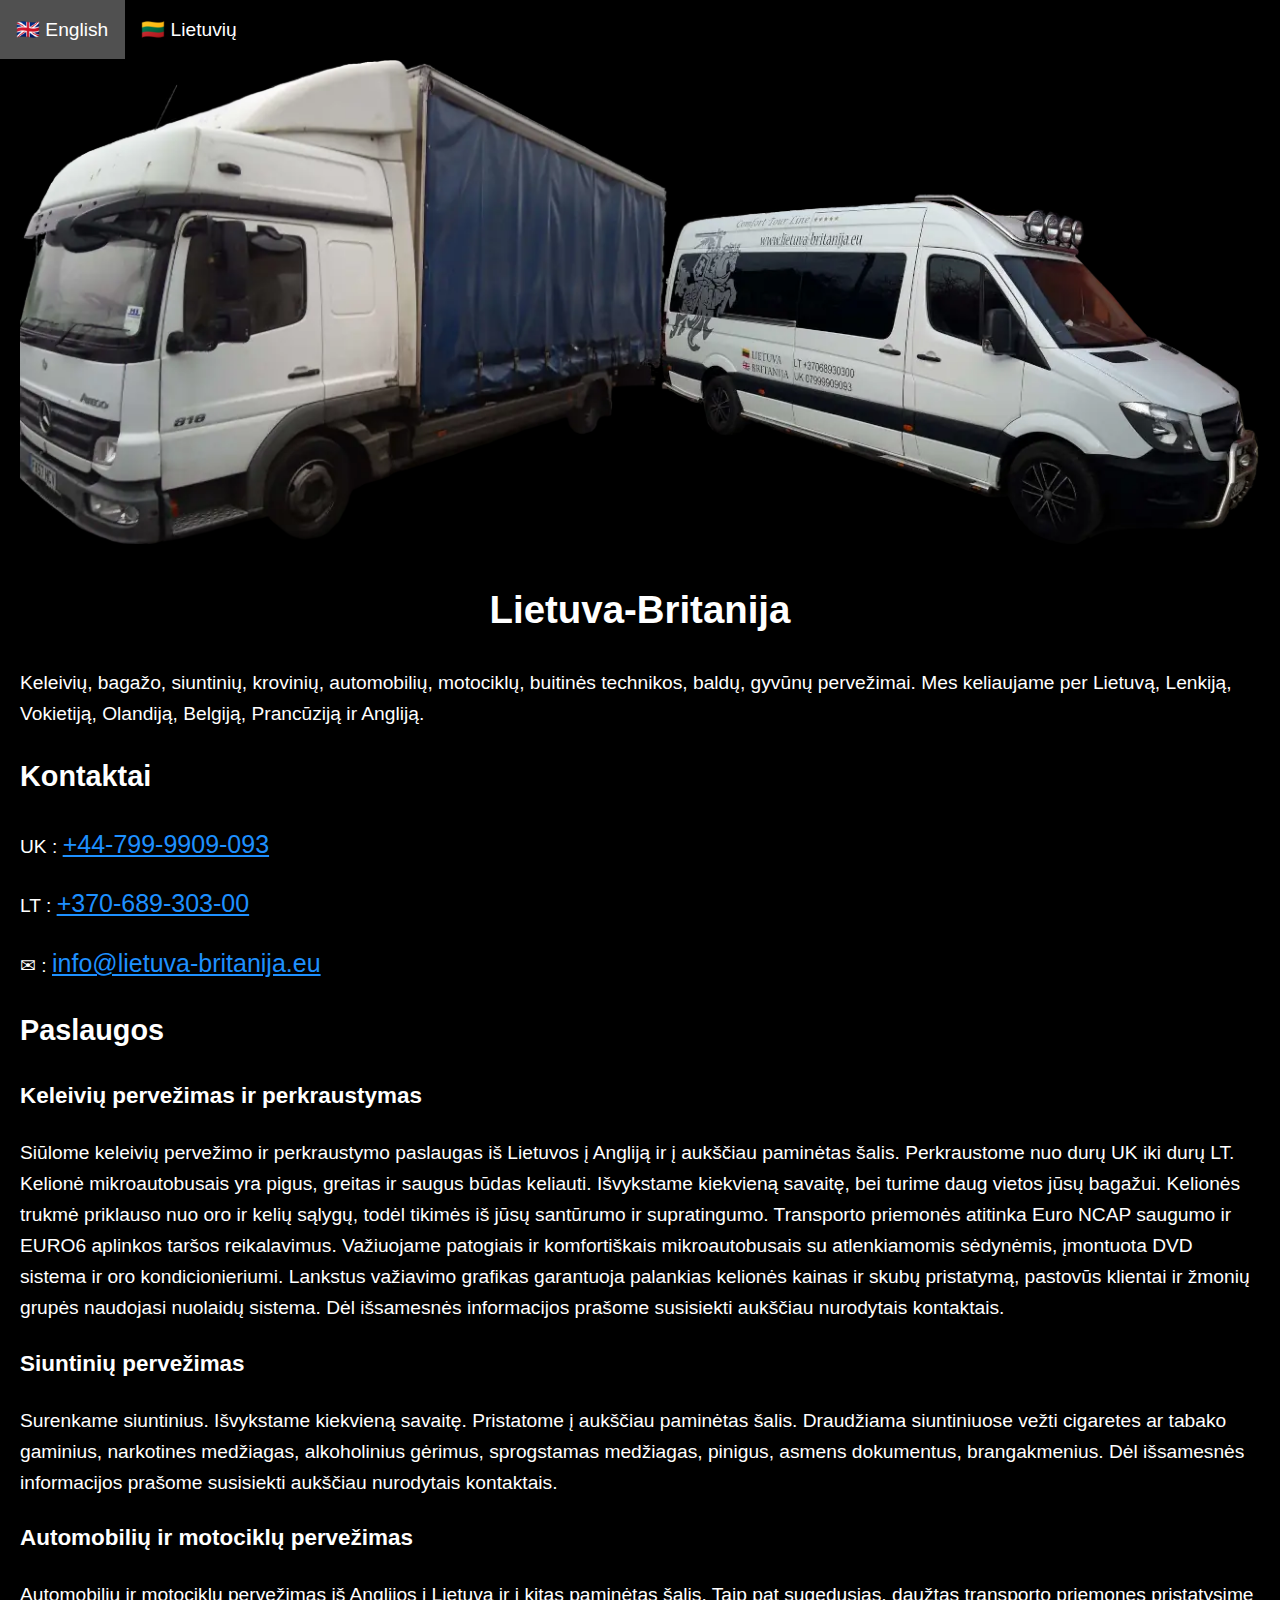
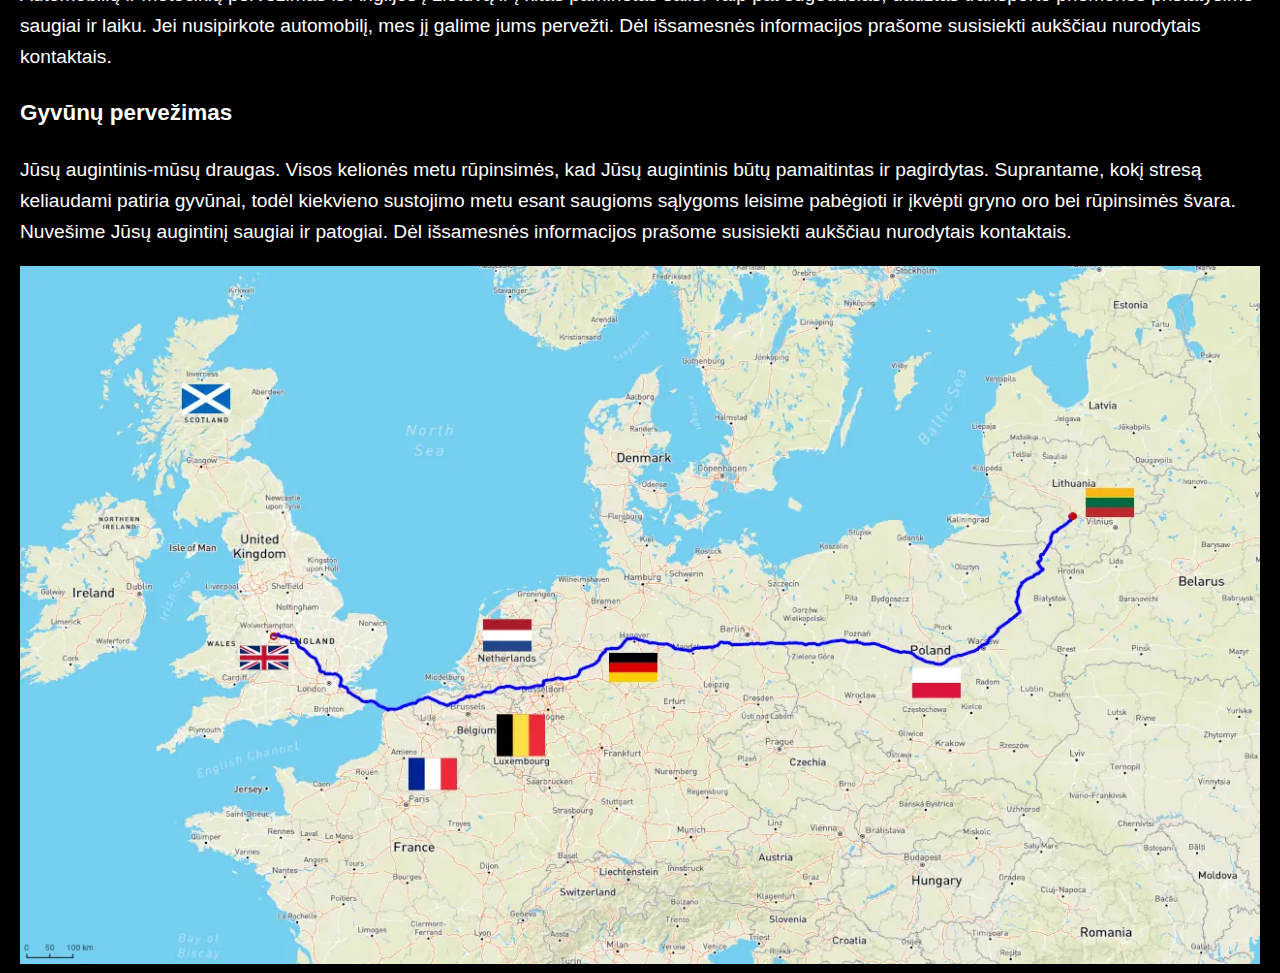
<file: index.html>
<!DOCTYPE html>
<html lang="lt">
	<head>
		<meta charset="utf-8">
		<meta name="viewport" content="width=device-width,
		initial-scale=1">
		<meta name="Description" content="Lietuva Britanija pervezimai
			    i Anglija, siuntos i Anglija, siuntos i Lietuva,
			    siuntos i olandija, keleiviu pervezimai, gyvunu
			    pervezimai, perkraustymai i Anglija">
		<title>Lietuva-Britanija | Pervežimai</title>
		<link rel="stylesheet" href="style.css">
	</head>



	<body>
		<ul>
			<li><a href="index-en.html">
					&#x1F1EC&#x1F1E7 English</a></li>
			<li><a href="index.html">
					&#x1F1F1&#x1F1F9 Lietuvių</a></li>
		</ul>

		<div style="padding:20px;margin-top:40px;height:1500px;">



			<img src="vehicles.webp" alt="Vehicles"
			style="max-width:100%;height:auto;">
			<h1 style="text-align:center;">Lietuva-Britanija</h1>
			<p>
			Keleivių, bagažo, siuntinių, krovinių, automobilių,
			motociklų, buitinės technikos, baldų, gyvūnų
			pervežimai.
			Mes keliaujame per Lietuvą, Lenkiją, Vokietiją,
			Olandiją, Belgiją, Prancūziją ir Angliją.
			</p>



			<h2>Kontaktai</h2>
			<p>UK : <a href="tel:+44-799-9909-093"
				style="font-size:25px;color:#1E90FF;">
				+44-799-9909-093</a></p>
			<p>LT : <a href="tel:+370-689-303-00"
				style="font-size:25px;color:#1E90FF;">
				+370-689-303-00</a></p>
			<p>&#x2709 :
			<a href="mailto:info@lietuva-britanija.eu"
				style="font-size:25px;color:#1E90FF;">
				info@lietuva-britanija.eu</a></p>



			<h2>Paslaugos</h2>



			<h3>Keleivių pervežimas ir perkraustymas</h3>
			<p>
			Siūlome keleivių pervežimo ir perkraustymo paslaugas
			iš Lietuvos į Angliją ir į aukščiau paminėtas šalis.
			Perkraustome nuo durų UK iki durų LT.
			Kelionė mikroautobusais yra pigus, greitas ir saugus
			būdas keliauti.
			Išvykstame kiekvieną savaitę, bei turime daug vietos
			jūsų bagažui.
			Kelionės trukmė priklauso nuo oro ir kelių sąlygų,
			todėl tikimės iš jūsų santūrumo ir supratingumo.
			Transporto priemonės atitinka Euro NCAP saugumo ir
			EURO6 aplinkos taršos reikalavimus.
			Važiuojame patogiais ir komfortiškais mikroautobusais
			su atlenkiamomis sėdynėmis, įmontuota DVD sistema ir
			oro kondicionieriumi.
			Lankstus važiavimo grafikas garantuoja palankias
			kelionės kainas ir skubų pristatymą, pastovūs klientai
			ir žmonių grupės naudojasi nuolaidų sistema.
			Dėl išsamesnės informacijos prašome susisiekti
			aukščiau nurodytais kontaktais.
			</p>



			<h3>Siuntinių pervežimas</h3>
			<p>
			Surenkame siuntinius. Išvykstame kiekvieną savaitę.
			Pristatome į aukščiau paminėtas šalis.
			Draudžiama siuntiniuose vežti cigaretes ar tabako
			gaminius, narkotines medžiagas, alkoholinius gėrimus,
			sprogstamas medžiagas, pinigus, asmens dokumentus,
			brangakmenius.
			Dėl išsamesnės informacijos prašome susisiekti
			aukščiau nurodytais kontaktais.
			</p>



			<h3>Automobilių ir motociklų pervežimas</h3>
			<p>
			Automobilių ir motociklų  pervežimas iš Anglijos į
			Lietuvą ir į kitas paminėtas šalis.
			Taip pat sugedusias, daužtas transporto priemones
			pristatysime saugiai ir laiku.
			Jei nusipirkote automobilį, mes jį galime jums
			pervežti.
			Dėl išsamesnės informacijos prašome susisiekti
			aukščiau nurodytais kontaktais.
			</p>



			<h3>Gyvūnų pervežimas</h3>
			<p>
			Jūsų augintinis-mūsų draugas.
			Visos kelionės metu rūpinsimės, kad Jūsų augintinis
			būtų pamaitintas ir pagirdytas.
			Suprantame, kokį stresą keliaudami patiria gyvūnai,
			todėl kiekvieno sustojimo metu esant saugioms sąlygoms
			leisime pabėgioti ir įkvėpti gryno oro bei rūpinsimės
			švara.
			Nuvešime Jūsų augintinį saugiai ir patogiai.
			Dėl išsamesnės informacijos prašome susisiekti
			aukščiau nurodytais kontaktais.
			</p>



			<p><img src="map.webp"
			alt="Route from Lithuania to the UK"
			style="max-width:100%;height:auto;"></p>
		</div>
	</body>
</html>
</file>
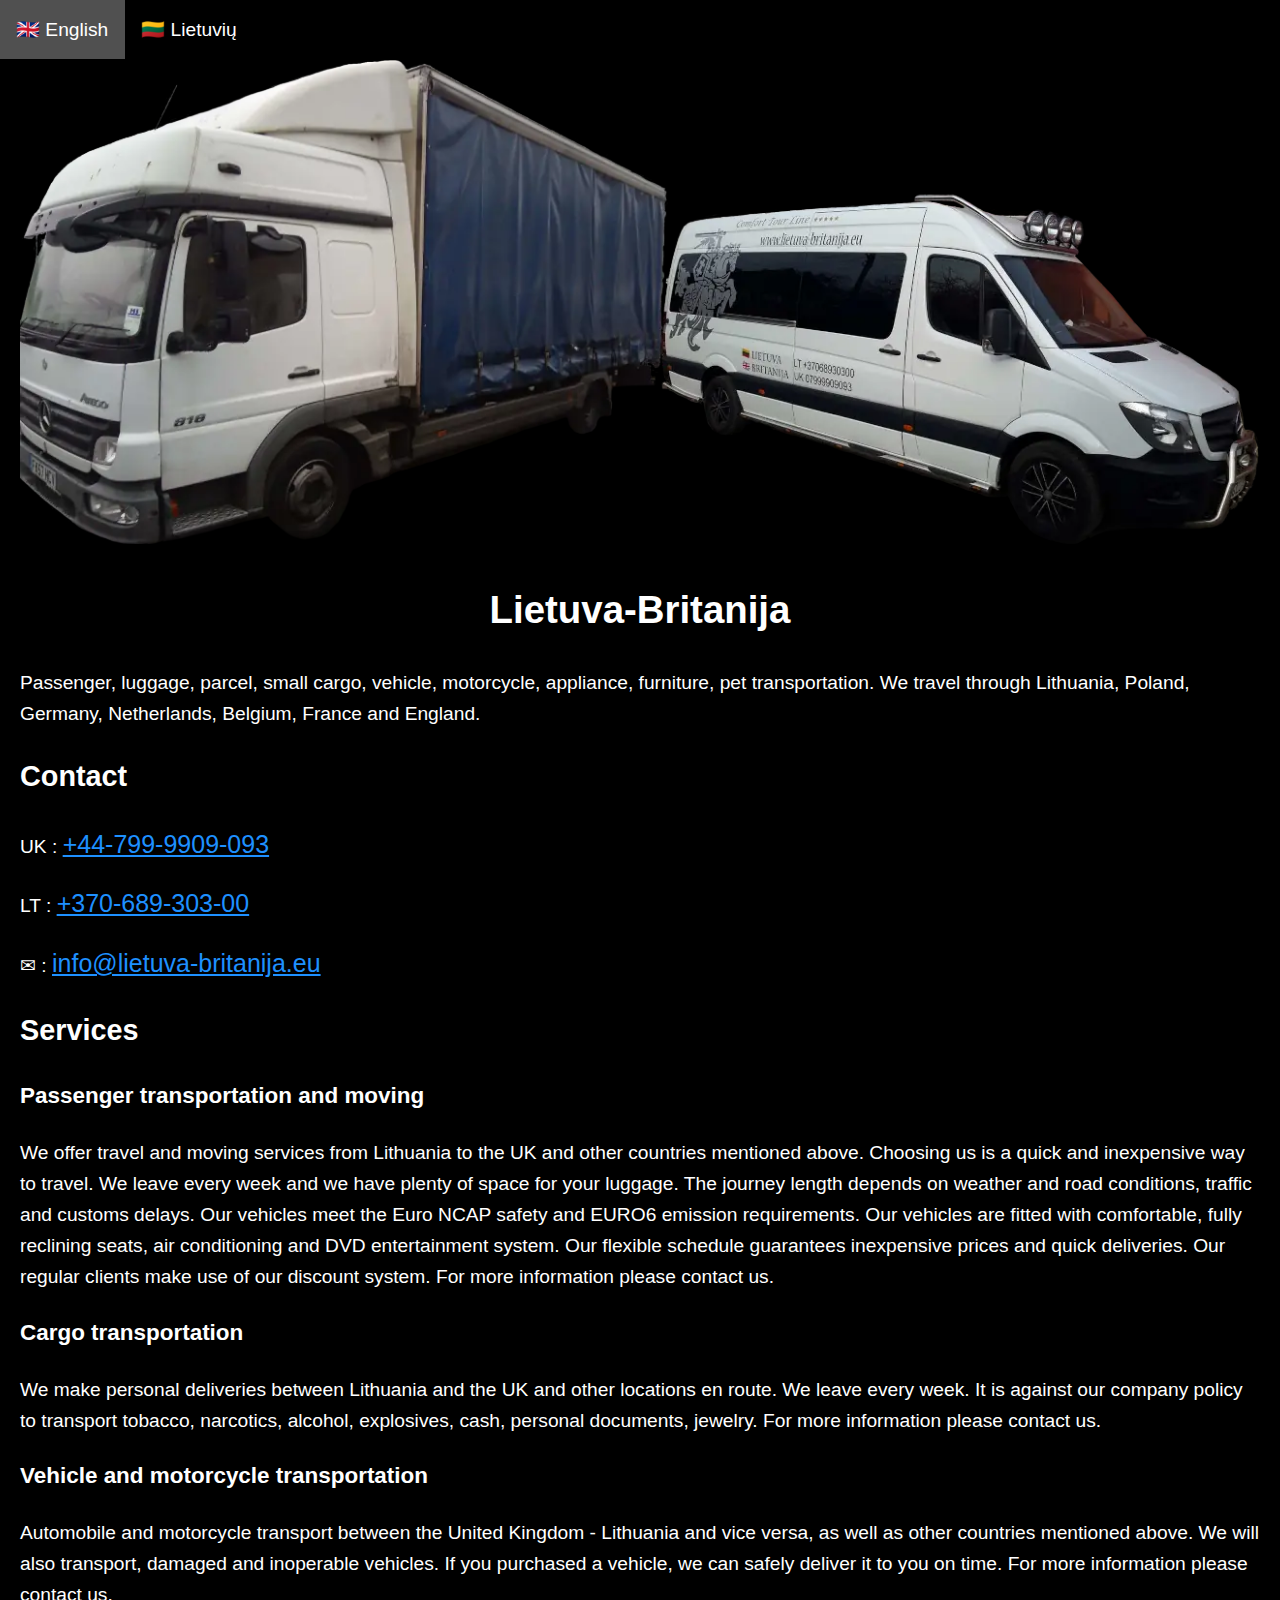
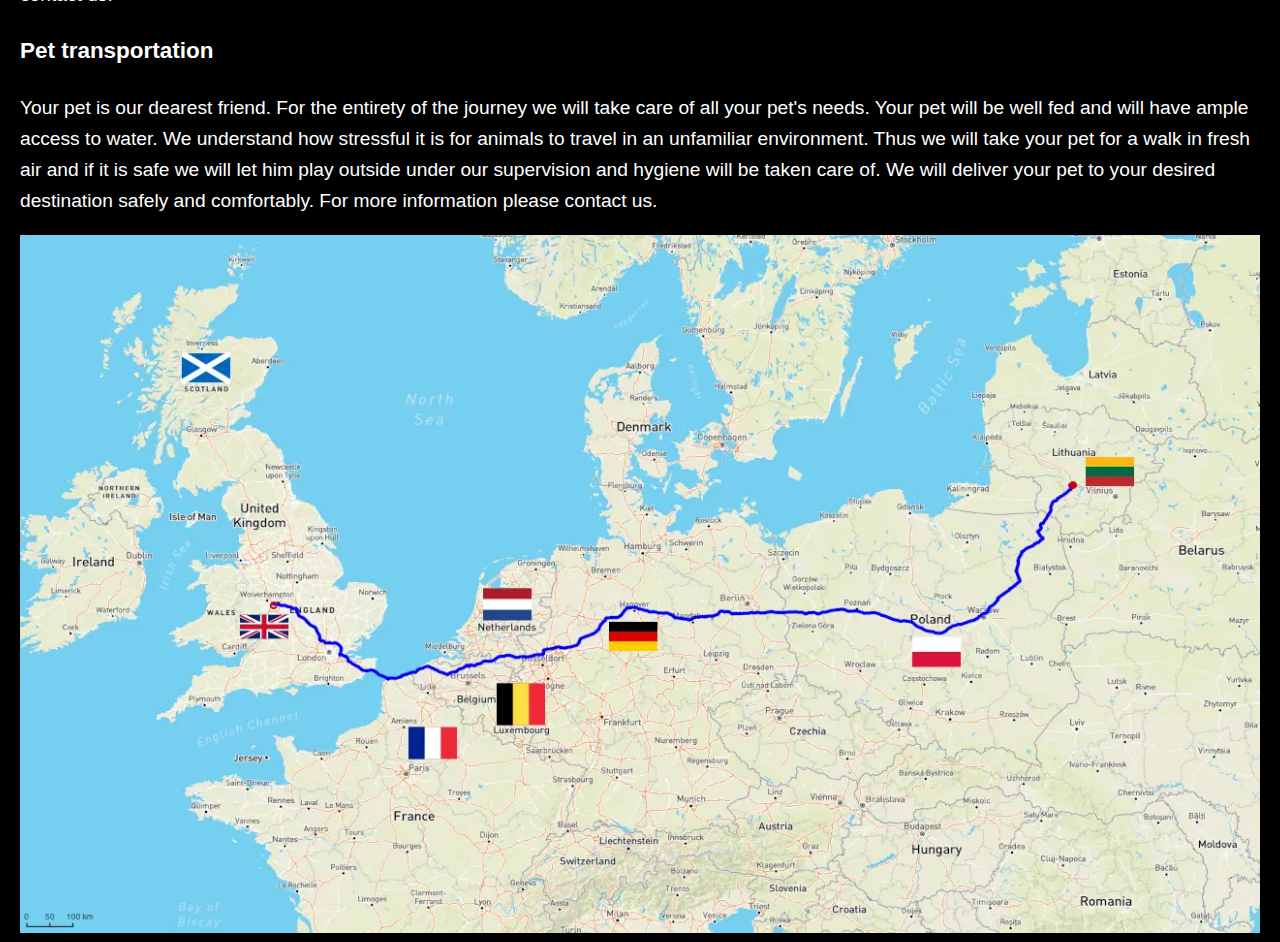
<file: index-en.html>
<!DOCTYPE html>
<html lang="en">
	<head>
		<meta charset="utf-8">
		<meta name="viewport" content="width=device-width,
		initial-scale=1">
		<meta name="Description" content="Lietuva Britanija,
			    The Partners Parcel delivery and moving services.
			    Transport for pasengers, cargo deliveries,
			    pet transport between Lithuania and the UK">
		<title>Lietuva-Britanija | Transportation services</title>
		<link rel="stylesheet" href="style.css">
	</head>



	<body>
		<ul>
			<li><a href="index-en.html">
					&#x1F1EC&#x1F1E7 English</a></li>
			<li><a href="index.html">
					&#x1F1F1&#x1F1F9 Lietuvių</a></li>
		</ul>

		<div style="padding:20px;margin-top:40px;height:1500px;">



			<img src="vehicles.webp" alt="Vehicles"
			style="max-width:100%;height:auto;">
			<h1 style="text-align:center;">Lietuva-Britanija</h1>
			<p>
			Passenger, luggage, parcel, small cargo, vehicle,
			motorcycle, appliance, furniture, pet transportation.
			We travel through Lithuania, Poland, Germany,
			Netherlands, Belgium, France and England.
			</p>



			<h2>Contact</h2>
			<p>UK : <a href="tel:+44-799-9909-093"
				style="font-size:25px;color:#1E90FF;">
				+44-799-9909-093</a></p>
			<p>LT : <a href="tel:+370-689-303-00"
				style="font-size:25px;color:#1E90FF;">
				+370-689-303-00</a></p>
			<p>&#x2709 :
			<a href="mailto:info@lietuva-britanija.eu"
				style="font-size:25px;color:#1E90FF;">
				info@lietuva-britanija.eu</a></p>



			<h2>Services</h2>



			<h3>Passenger transportation and moving</h3>
			<p>
			We offer travel and moving services from Lithuania to
			the UK and other countries mentioned above.
			Choosing us is a quick and inexpensive way to travel.
			We leave every week and we have plenty of space for
			your luggage.
			The journey length depends on weather and road
			conditions, traffic and customs delays.
			Our vehicles meet the Euro NCAP safety and EURO6
			emission requirements.
			Our vehicles are fitted with comfortable, fully
			reclining seats, air conditioning and DVD
			entertainment system.
			Our flexible schedule guarantees inexpensive prices
			and quick deliveries.
			Our regular clients make use of our discount system.
			For more information please contact us.
			</p>



			<h3>Cargo transportation</h3>
			<p>
			We make personal deliveries between Lithuania and the
			UK and other locations en route.
			We leave every week.
			It is against our company policy to transport tobacco,
			narcotics, alcohol, explosives, cash, personal
			documents, jewelry.
			For more information please contact us.
			</p>



			<h3>Vehicle and motorcycle transportation</h3>
			<p>
			Automobile and motorcycle transport between the United
			Kingdom - Lithuania and vice versa,
			as well as other countries mentioned above.
			We will also transport, damaged and inoperable
			vehicles.
			If you purchased a vehicle, we can safely deliver it
			to you on time.
			For more information please contact us.
			</p>



			<h3>Pet transportation</h3>
			<p>
			Your pet is our dearest friend.
			For the entirety of the journey we will take care of
			all your pet's needs.
			Your pet will be well fed and will have ample access
			to water.
			We understand how stressful it is for animals to
			travel in an unfamiliar environment.
			Thus we will take your pet for a walk in fresh air and
			if it is safe we will let him
			play outside under our supervision and hygiene will be
			taken care of.
			We will deliver your pet to your desired destination
			safely and comfortably.
			For more information please contact us.
			</p>



			<p><img src="map.webp"
			alt="Route from Lithuania to the UK"
			style="max-width:100%;height:auto;"></p>
		</div>
	</body>
</html>
</file>
<file: style.css>
body {
	background-color:#000000;
	color:#ffffff;
	font: 1.2em/1.62 sans-serif;
	margin: auto;
	max-width: 1280px;
}

ul {
	list-style-type: none;
	margin: 0;
	padding: 0;
	overflow: hidden;
	background-color: #000000;
	position: fixed;
	top: 0;
	width: 100%;
}

li {
	float: left;
	border-right: 1px solid #505050;
}

li:last-child {
	border-right: none;
}

li a {
	display: block;
	color: #ffffff;
	text-align: center;
	padding: 14px 16px;
	text-decoration: none;
}

li a:hover:not(.active) {
	background-color: #505050;
}

footer {
	text-align: center;
	padding: 11px;
	font-size: 11px;
}
</file>
